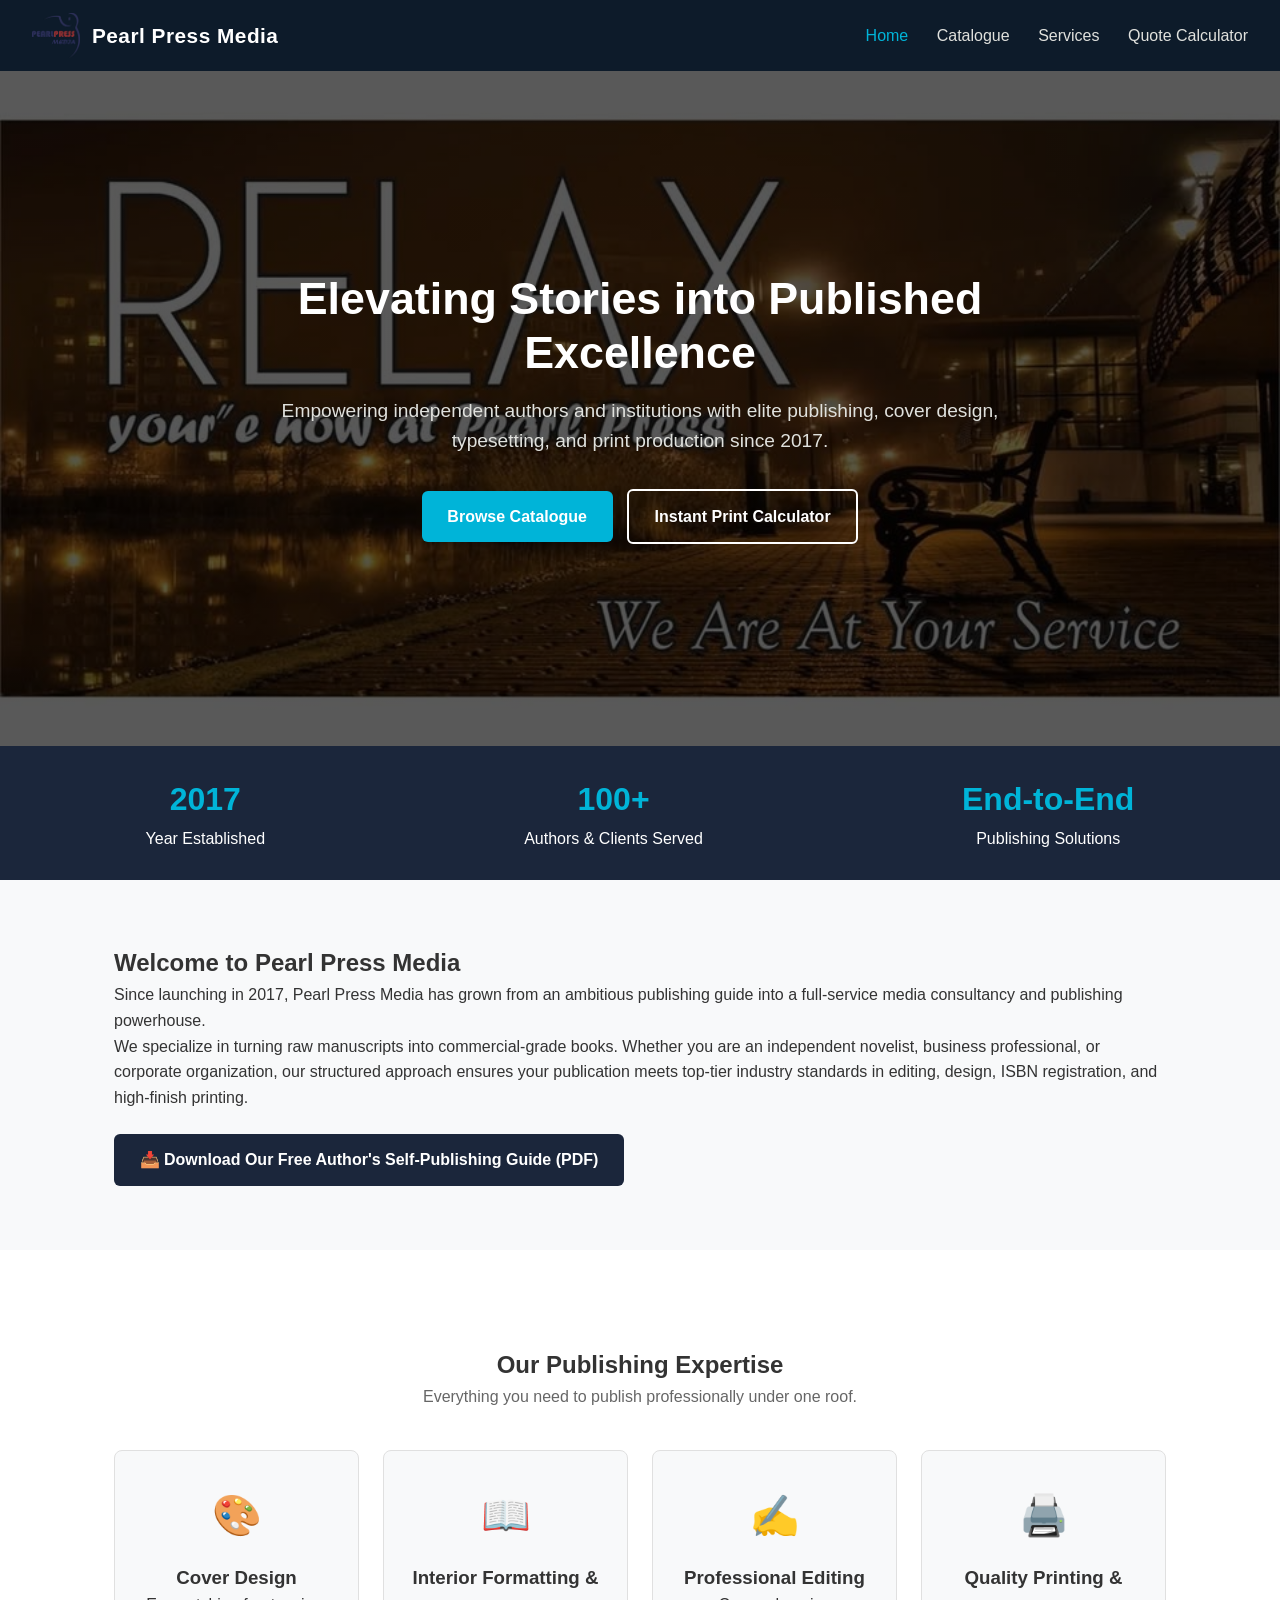
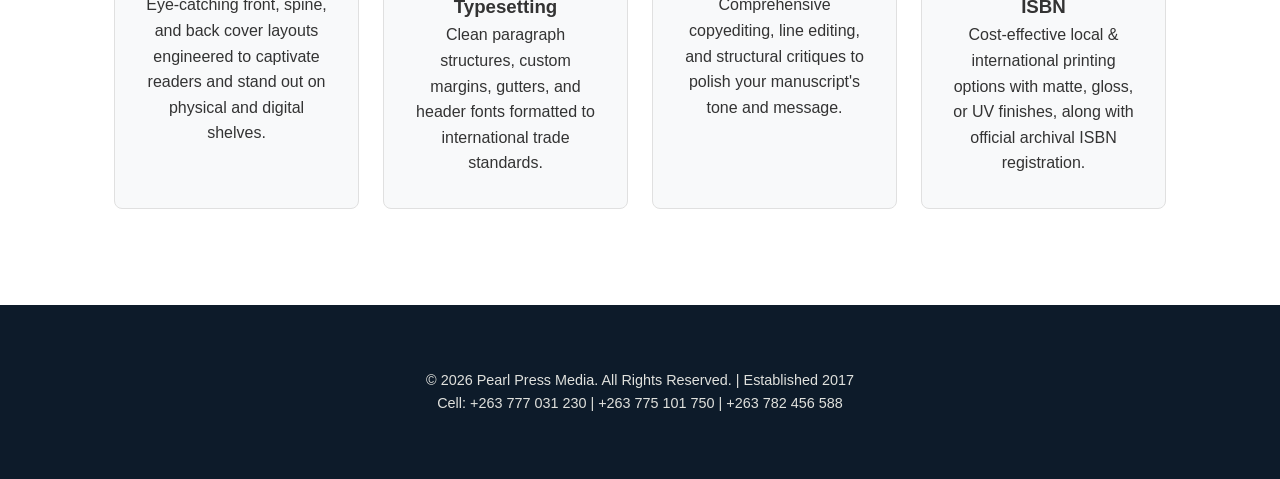
<file: index.html>
<!DOCTYPE html>
<html lang="en">
<head>
    <meta charset="UTF-8">
    <meta name="viewport" content="width=device-width, initial-scale=1.0">
    <title>Pearl Press Media | Publishing, Graphic Design & Media Consultancy</title>
    <link rel="stylesheet" href="css/style.css">
</head>
<body>

    <!-- Header Navigation -->
    <header class="navbar">
        <div class="logo-container">
            <img src="assets/images/Pearlpress logo.png" alt="Pearl Press Media Logo" class="nav-logo">
            <span class="brand-name">Pearl Press Media</span>
        </div>
        <nav>
            <a href="index.html" class="active">Home</a>
            <a href="catalogue.html">Catalogue</a>
            <a href="services.html">Services</a>
            <a href="calculator.html">Quote Calculator</a>
        </nav>
    </header>

    <!-- Hero Section -->
    <section class="hero" style="background-image: linear-gradient(rgba(0, 0, 0, 0.65), rgba(0, 0, 0, 0.65)), url('assets/images/hero-banner.jpg');">
        <div class="hero-content">
            <h1>Elevating Stories into Published Excellence</h1>
            <p>Empowering independent authors and institutions with elite publishing, cover design, typesetting, and print production since 2017.</p>
            <div class="hero-btns">
                <a href="catalogue.html" class="btn-primary">Browse Catalogue</a>
                <a href="calculator.html" class="btn-secondary">Instant Print Calculator</a>
            </div>
        </div>
    </section>

    <!-- Authority & Stats Bar -->
    <section class="stats-bar">
        <div class="stat-item">
            <h3>2017</h3>
            <p>Year Established</p>
        </div>
        <div class="stat-item">
            <h3>100+</h3>
            <p>Authors & Clients Served</p>
        </div>
        <div class="stat-item">
            <h3>End-to-End</h3>
            <p>Publishing Solutions</p>
        </div>
    </section>

    <!-- About Section -->
    <section class="section container">
        <div class="about-grid">
            <div class="about-text">
                <h2>Welcome to Pearl Press Media</h2>
                <p>Since launching in 2017, Pearl Press Media has grown from an ambitious publishing guide into a full-service media consultancy and publishing powerhouse.</p>
                <p>We specialize in turning raw manuscripts into commercial-grade books. Whether you are an independent novelist, business professional, or corporate organization, our structured approach ensures your publication meets top-tier industry standards in editing, design, ISBN registration, and high-finish printing.</p>
                <a href="assets/docs/Independent Author's guide to self publishing.pdf" class="btn-download" download>
                    📥 Download Our Free Author's Self-Publishing Guide (PDF)
                </a>
            </div>
        </div>
    </section>

    <!-- Core Pillars / Services Overview -->
    <section class="section bg-light">
        <div class="container text-center">
            <h2>Our Publishing Expertise</h2>
            <p class="section-subtitle">Everything you need to publish professionally under one roof.</p>

            <div class="cards-grid">
                <div class="card">
                    <div class="card-icon">🎨</div>
                    <h3>Cover Design</h3>
                    <p>Eye-catching front, spine, and back cover layouts engineered to captivate readers and stand out on physical and digital shelves.</p>
                </div>
                <div class="card">
                    <div class="card-icon">📖</div>
                    <h3>Interior Formatting & Typesetting</h3>
                    <p>Clean paragraph structures, custom margins, gutters, and header fonts formatted to international trade standards.</p>
                </div>
                <div class="card">
                    <div class="card-icon">✍️</div>
                    <h3>Professional Editing</h3>
                    <p>Comprehensive copyediting, line editing, and structural critiques to polish your manuscript's tone and message.</p>
                </div>
                <div class="card">
                    <div class="card-icon">🖨️</div>
                    <h3>Quality Printing & ISBN</h3>
                    <p>Cost-effective local & international printing options with matte, gloss, or UV finishes, along with official archival ISBN registration.</p>
                </div>
            </div>
        </div>
    </section>

    <!-- Footer -->
    <footer>
        <div class="container footer-content">
            <p>&copy; 2026 Pearl Press Media. All Rights Reserved. | Established 2017</p>
            <p>Cell: +263 777 031 230 | +263 775 101 750 | +263 782 456 588</p>
        </div>
    </footer>

</body>
</html>
</file>
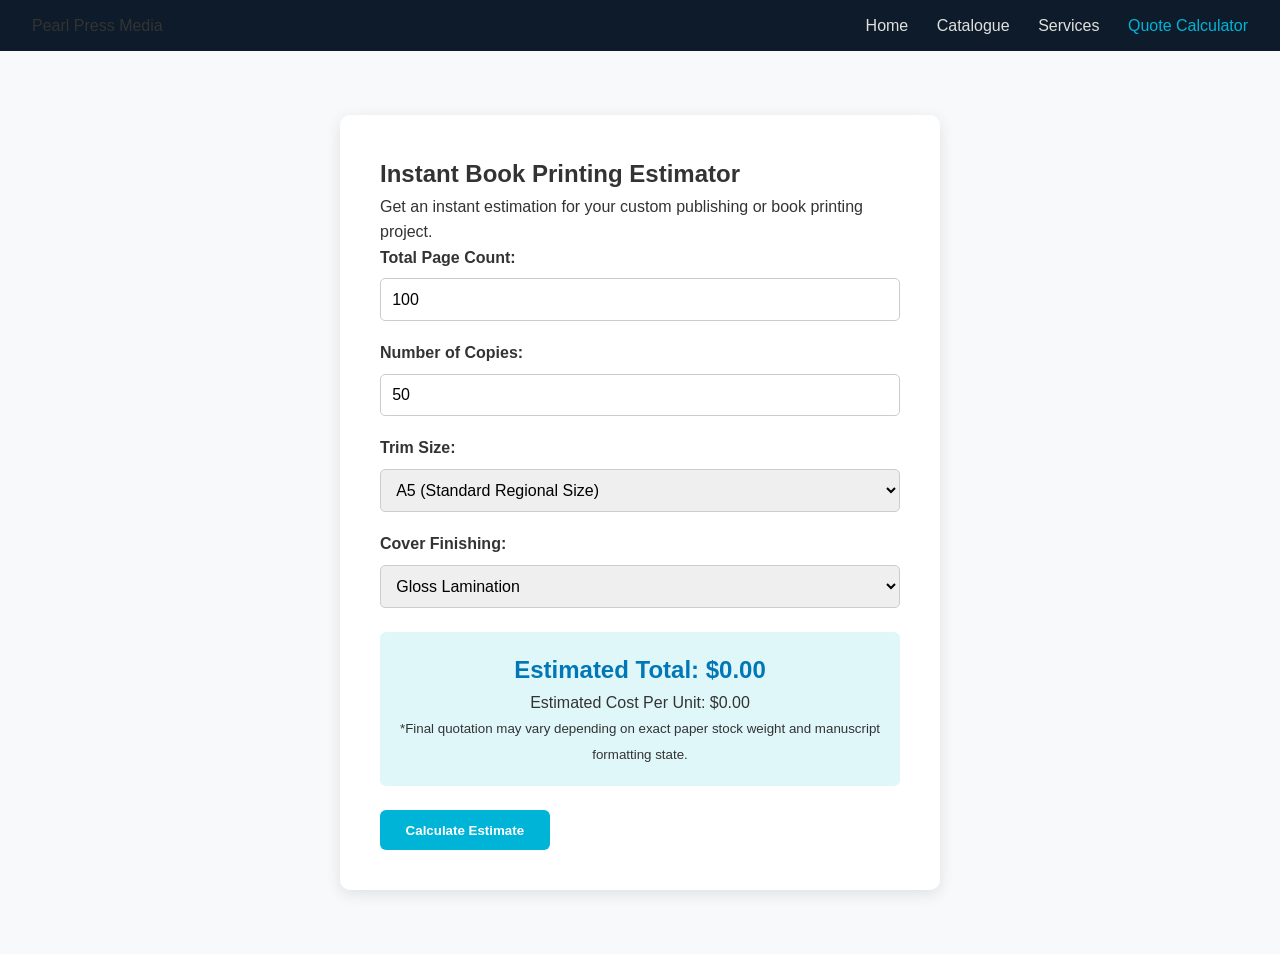
<file: calculator.html>
<!DOCTYPE html>
<html lang="en">
<head>
    <meta charset="UTF-8">
    <meta name="viewport" content="width=device-width, initial-scale=1.0">
    <title>Instant Print Quote Calculator | Pearl Press Media</title>
    <link rel="stylesheet" href="css/style.css">
</head>
<body>
    <header class="navbar">
        <div class="logo">Pearl Press Media</div>
        <nav>
            <a href="index.html">Home</a>
            <a href="catalogue.html">Catalogue</a>
            <a href="services.html">Services</a>
            <a href="calculator.html" class="active">Quote Calculator</a>
        </nav>
    </header>

    <main class="container">
        <section class="calculator-card">
            <h2>Instant Book Printing Estimator</h2>
            <p>Get an instant estimation for your custom publishing or book printing project.</p>

            <form id="quoteForm">
                <div class="form-group">
                    <label for="pages">Total Page Count:</label>
                    <input type="number" id="pages" min="10" max="1000" value="100" required>
                </div>

                <div class="form-group">
                    <label for="copies">Number of Copies:</label>
                    <input type="number" id="copies" min="1" max="10000" value="50" required>
                </div>

                <div class="form-group">
                    <label for="size">Trim Size:</label>
                    <select id="size">
                        <option value="A5">A5 (Standard Regional Size)</option>
                        <option value="6x9">6" x 9" (Trade Paperback Standard)</option>
                    </select>
                </div>

                <div class="form-group">
                    <label for="finish">Cover Finishing:</label>
                    <select id="finish">
                        <option value="gloss">Gloss Lamination</option>
                        <option value="matte">Matte Lamination</option>
                        <option value="uv">UV Spot Finish</option>
                    </select>
                </div>

                <div class="result-box">
                    <h3>Estimated Total: <span id="totalCost">$0.00</span></h3>
                    <p>Estimated Cost Per Unit: <span id="unitCost">$0.00</span></p>
                    <small>*Final quotation may vary depending on exact paper stock weight and manuscript formatting state.</small>
                </div>

                <button type="button" onclick="calculateQuote()" class="btn-primary">Calculate Estimate</button>
            </form>
        </section>
    </main>

    <script src="js/main.js"></script>
</body>
</html>
</file>
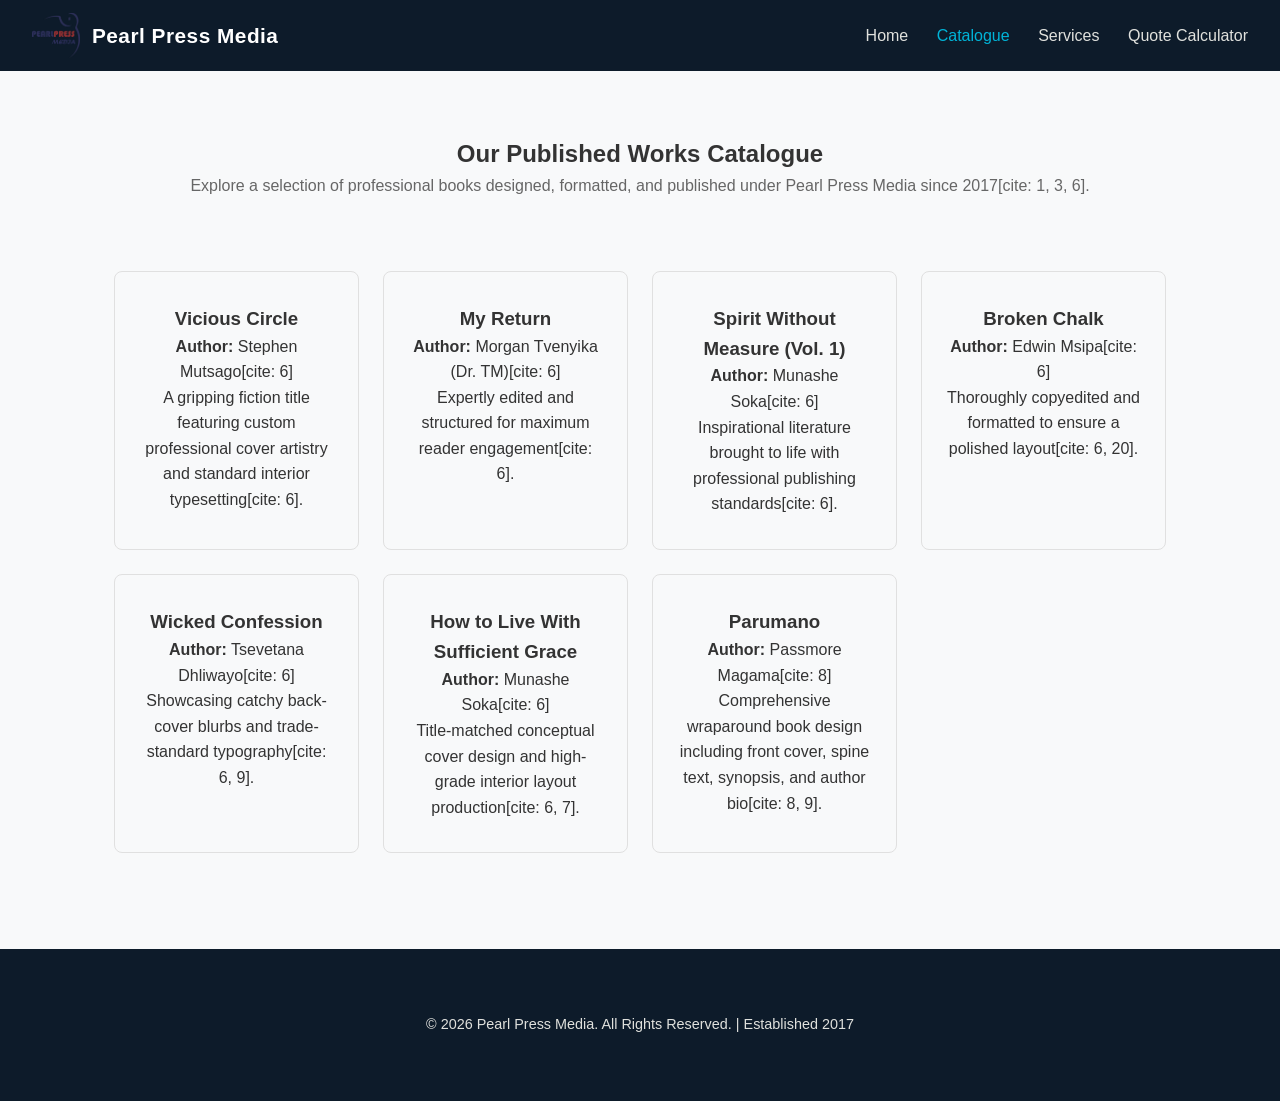
<file: catalogue.html>
<!DOCTYPE html>
<html lang="en">
<head>
    <meta charset="UTF-8">
    <meta name="viewport" content="width=device-width, initial-scale=1.0">
    <title>Published Works Catalogue | Pearl Press Media</title>
    <link rel="stylesheet" href="css/style.css">
</head>
<body>

    <!-- Header Navigation -->
    <header class="navbar">
        <div class="logo-container">
            <img src="assets/images/Pearlpress logo.png" alt="Pearl Press Media Logo" class="nav-logo">
            <span class="brand-name">Pearl Press Media</span>
        </div>
        <nav>
            <a href="index.html">Home</a>
            <a href="catalogue.html" class="active">Catalogue</a>
            <a href="services.html">Services</a>
            <a href="calculator.html">Quote Calculator</a>
        </nav>
    </header>

    <!-- Catalogue Header -->
    <section class="section text-center">
        <h2>Our Published Works Catalogue</h2>
        <p class="section-subtitle">Explore a selection of professional books designed, formatted, and published under Pearl Press Media since 2017[cite: 1, 3, 6].</p>
        
        <div class="cards-grid container">
            <div class="card">
                <h3>Vicious Circle</h3>
                <p><strong>Author:</strong> Stephen Mutsago[cite: 6]</p>
                <p>A gripping fiction title featuring custom professional cover artistry and standard interior typesetting[cite: 6].</p>
            </div>
            <div class="card">
                <h3>My Return</h3>
                <p><strong>Author:</strong> Morgan Tvenyika (Dr. TM)[cite: 6]</p>
                <p>Expertly edited and structured for maximum reader engagement[cite: 6].</p>
            </div>
            <div class="card">
                <h3>Spirit Without Measure (Vol. 1)</h3>
                <p><strong>Author:</strong> Munashe Soka[cite: 6]</p>
                <p>Inspirational literature brought to life with professional publishing standards[cite: 6].</p>
            </div>
            <div class="card">
                <h3>Broken Chalk</h3>
                <p><strong>Author:</strong> Edwin Msipa[cite: 6]</p>
                <p>Thoroughly copyedited and formatted to ensure a polished layout[cite: 6, 20].</p>
            </div>
            <div class="card">
                <h3>Wicked Confession</h3>
                <p><strong>Author:</strong> Tsevetana Dhliwayo[cite: 6]</p>
                <p>Showcasing catchy back-cover blurbs and trade-standard typography[cite: 6, 9].</p>
            </div>
            <div class="card">
                <h3>How to Live With Sufficient Grace</h3>
                <p><strong>Author:</strong> Munashe Soka[cite: 6]</p>
                <p>Title-matched conceptual cover design and high-grade interior layout production[cite: 6, 7].</p>
            </div>
            <div class="card">
                <h3>Parumano</h3>
                <p><strong>Author:</strong> Passmore Magama[cite: 8]</p>
                <p>Comprehensive wraparound book design including front cover, spine text, synopsis, and author bio[cite: 8, 9].</p>
            </div>
        </div>
    </section>

    <!-- Footer -->
    <footer>
        <div class="container footer-content">
            <p>&copy; 2026 Pearl Press Media. All Rights Reserved. | Established 2017</p>
        </div>
    </footer>

</body>
</html>
</file>
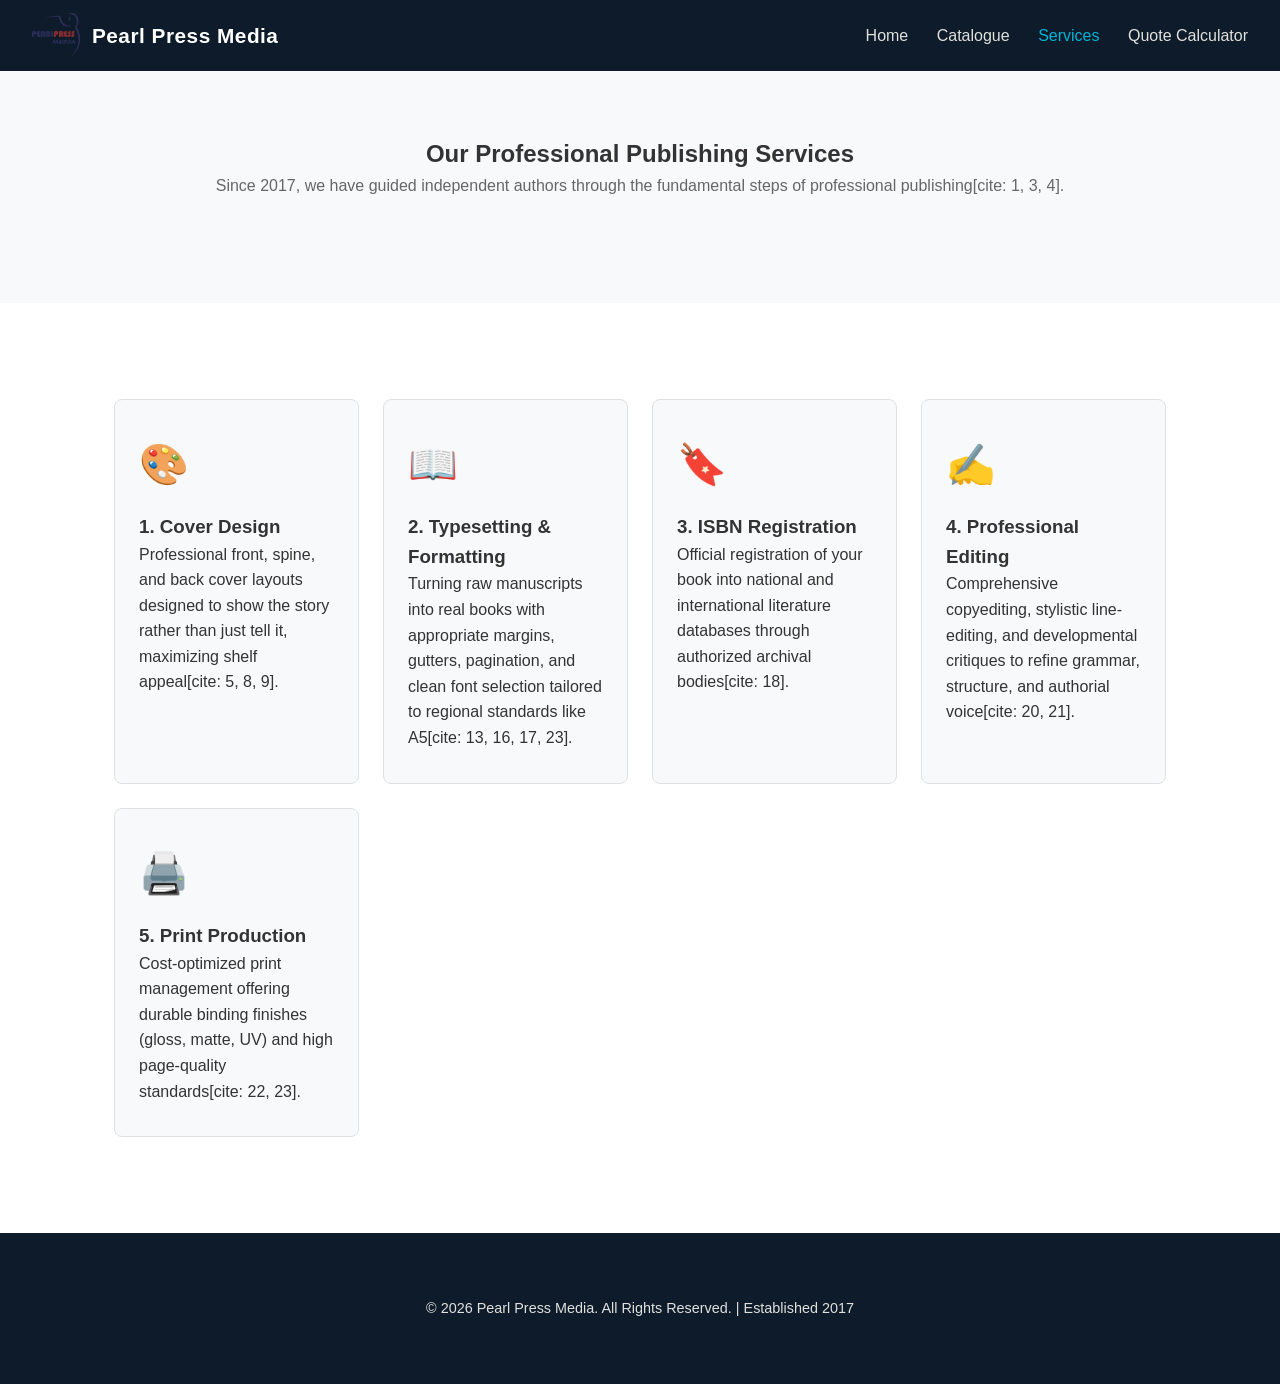
<file: services.html>
<!DOCTYPE html>
<html lang="en">
<head>
    <meta charset="UTF-8">
    <meta name="viewport" content="width=device-width, initial-scale=1.0">
    <title>Our Publishing Services | Pearl Press Media</title>
    <link rel="stylesheet" href="css/style.css">
</head>
<body>

    <!-- Header Navigation -->
    <header class="navbar">
        <div class="logo-container">
            <img src="assets/images/Pearlpress logo.png" alt="Pearl Press Media Logo" class="nav-logo">
            <span class="brand-name">Pearl Press Media</span>
        </div>
        <nav>
            <a href="index.html">Home</a>
            <a href="catalogue.html">Catalogue</a>
            <a href="services.html" class="active">Services</a>
            <a href="calculator.html">Quote Calculator</a>
        </nav>
    </header>

    <!-- Services Header -->
    <section class="section text-center">
        <h2>Our Professional Publishing Services</h2>
        <p class="section-subtitle">Since 2017, we have guided independent authors through the fundamental steps of professional publishing[cite: 1, 3, 4].</p>
    </section>

    <!-- Detailed Steps -->
    <section class="section bg-light">
        <div class="container">
            <div class="cards-grid">
                <div class="card">
                    <div class="card-icon">🎨</div>
                    <h3>1. Cover Design</h3>
                    <p>Professional front, spine, and back cover layouts designed to show the story rather than just tell it, maximizing shelf appeal[cite: 5, 8, 9].</p>
                </div>
                <div class="card">
                    <div class="card-icon">📖</div>
                    <h3>2. Typesetting & Formatting</h3>
                    <p>Turning raw manuscripts into real books with appropriate margins, gutters, pagination, and clean font selection tailored to regional standards like A5[cite: 13, 16, 17, 23].</p>
                </div>
                <div class="card">
                    <div class="card-icon">🔖</div>
                    <h3>3. ISBN Registration</h3>
                    <p>Official registration of your book into national and international literature databases through authorized archival bodies[cite: 18].</p>
                </div>
                <div class="card">
                    <div class="card-icon">✍️</div>
                    <h3>4. Professional Editing</h3>
                    <p>Comprehensive copyediting, stylistic line-editing, and developmental critiques to refine grammar, structure, and authorial voice[cite: 20, 21].</p>
                </div>
                <div class="card">
                    <div class="card-icon">🖨️</div>
                    <h3>5. Print Production</h3>
                    <p>Cost-optimized print management offering durable binding finishes (gloss, matte, UV) and high page-quality standards[cite: 22, 23].</p>
                </div>
            </div>
        </div>
    </section>

    <!-- Footer -->
    <footer>
        <div class="container footer-content">
            <p>&copy; 2026 Pearl Press Media. All Rights Reserved. | Established 2017</p>
        </div>
    </footer>

</body>
</html>
</file>
<file: css/style.css>
/* --- Global Styles --- */
* {
    margin: 0;
    padding: 0;
    box-sizing: border-box;
    font-family: 'Segoe UI', Tahoma, Geneva, Verdana, sans-serif;
}

body {
    color: #333;
    line-height: 1.6;
    background-color: #f8f9fa;
}

.container {
    max-width: 1100px;
    margin: 0 auto;
    padding: 2rem 1.5rem;
}

.text-center {
    text-align: center;
}

.bg-light {
    background-color: #ffffff;
}

/* --- Navigation --- */
.navbar {
    display: flex;
    justify-content: space-between;
    align-items: center;
    background-color: #0d1b2a;
    padding: 0.8rem 2rem;
    position: sticky;
    top: 0;
    z-index: 1000;
}

.logo-container {
    display: flex;
    align-items: center;
    gap: 12px;
}

.nav-logo {
    height: 45px;
    width: auto;
}

.brand-name {
    color: #ffffff;
    font-size: 1.3rem;
    font-weight: 700;
    letter-spacing: 0.5px;
}

nav a {
    color: #e0e1dd;
    text-decoration: none;
    margin-left: 1.5rem;
    font-weight: 500;
    transition: color 0.3s ease;
}

nav a:hover, nav a.active {
    color: #00b4d8;
}

/* --- Hero Section --- */
.hero {
    height: 75vh;
    background-size: cover;
    background-position: center;
    display: flex;
    align-items: center;
    justify-content: center;
    text-align: center;
    color: #ffffff;
    padding: 0 1rem;
}

.hero-content {
    max-width: 800px;
}

.hero-content h1 {
    font-size: 2.8rem;
    margin-bottom: 1rem;
    line-height: 1.2;
}

.hero-content p {
    font-size: 1.2rem;
    margin-bottom: 2rem;
    color: #e0e1dd;
}

/* --- Buttons --- */
.btn-primary, .btn-secondary, .btn-download {
    display: inline-block;
    padding: 0.8rem 1.6rem;
    border-radius: 6px;
    text-decoration: none;
    font-weight: 600;
    cursor: pointer;
    transition: transform 0.2s, background-color 0.3s;
}

.btn-primary {
    background-color: #00b4d8;
    color: #ffffff;
    border: none;
    margin-right: 10px;
}

.btn-primary:hover {
    background-color: #0096c7;
    transform: translateY(-2px);
}

.btn-secondary {
    background-color: transparent;
    color: #ffffff;
    border: 2px solid #ffffff;
}

.btn-secondary:hover {
    background-color: #ffffff;
    color: #0d1b2a;
    transform: translateY(-2px);
}

.btn-download {
    background-color: #1b263b;
    color: #ffffff;
    margin-top: 1.5rem;
}

.btn-download:hover {
    background-color: #415a77;
}

/* --- Stats Bar --- */
.stats-bar {
    display: flex;
    justify-content: space-around;
    background-color: #1b263b;
    color: #ffffff;
    padding: 1.8rem 1rem;
    text-align: center;
}

.stat-item h3 {
    font-size: 2rem;
    color: #00b4d8;
}

/* --- Cards Grid --- */
.section {
    padding: 4rem 1.5rem;
}

.section-subtitle {
    margin-bottom: 2.5rem;
    color: #666;
}

.cards-grid {
    display: grid;
    grid-template-columns: repeat(auto-fit, minmax(240px, 1fr));
    gap: 1.5rem;
}

.card {
    background: #f8f9fa;
    padding: 2rem 1.5rem;
    border-radius: 8px;
    border: 1px solid #e0e0e0;
    transition: transform 0.3s ease, box-shadow 0.3s ease;
}

.card:hover {
    transform: translateY(-5px);
    box-shadow: 0 10px 20px rgba(0, 0, 0, 0.08);
}

.card-icon {
    font-size: 2.5rem;
    margin-bottom: 1rem;
}

/* --- Calculator Styles --- */
.calculator-card {
    background: #ffffff;
    max-width: 600px;
    margin: 2rem auto;
    padding: 2.5rem;
    border-radius: 10px;
    box-shadow: 0 4px 15px rgba(0, 0, 0, 0.1);
}

.form-group {
    margin-bottom: 1.2rem;
    display: flex;
    flex-direction: column;
}

.form-group label {
    font-weight: 600;
    margin-bottom: 0.5rem;
}

.form-group input, .form-group select {
    padding: 0.7rem;
    border: 1px solid #ccc;
    border-radius: 5px;
    font-size: 1rem;
}

.result-box {
    background-color: #e0f7fa;
    padding: 1.2rem;
    border-radius: 6px;
    margin: 1.5rem 0;
    text-align: center;
}

.result-box h3 {
    color: #0077b6;
    font-size: 1.5rem;
}

/* --- Footer --- */
footer {
    background-color: #0d1b2a;
    color: #e0e1dd;
    text-align: center;
    padding: 2rem 1rem;
    font-size: 0.9rem;
}
</file>
